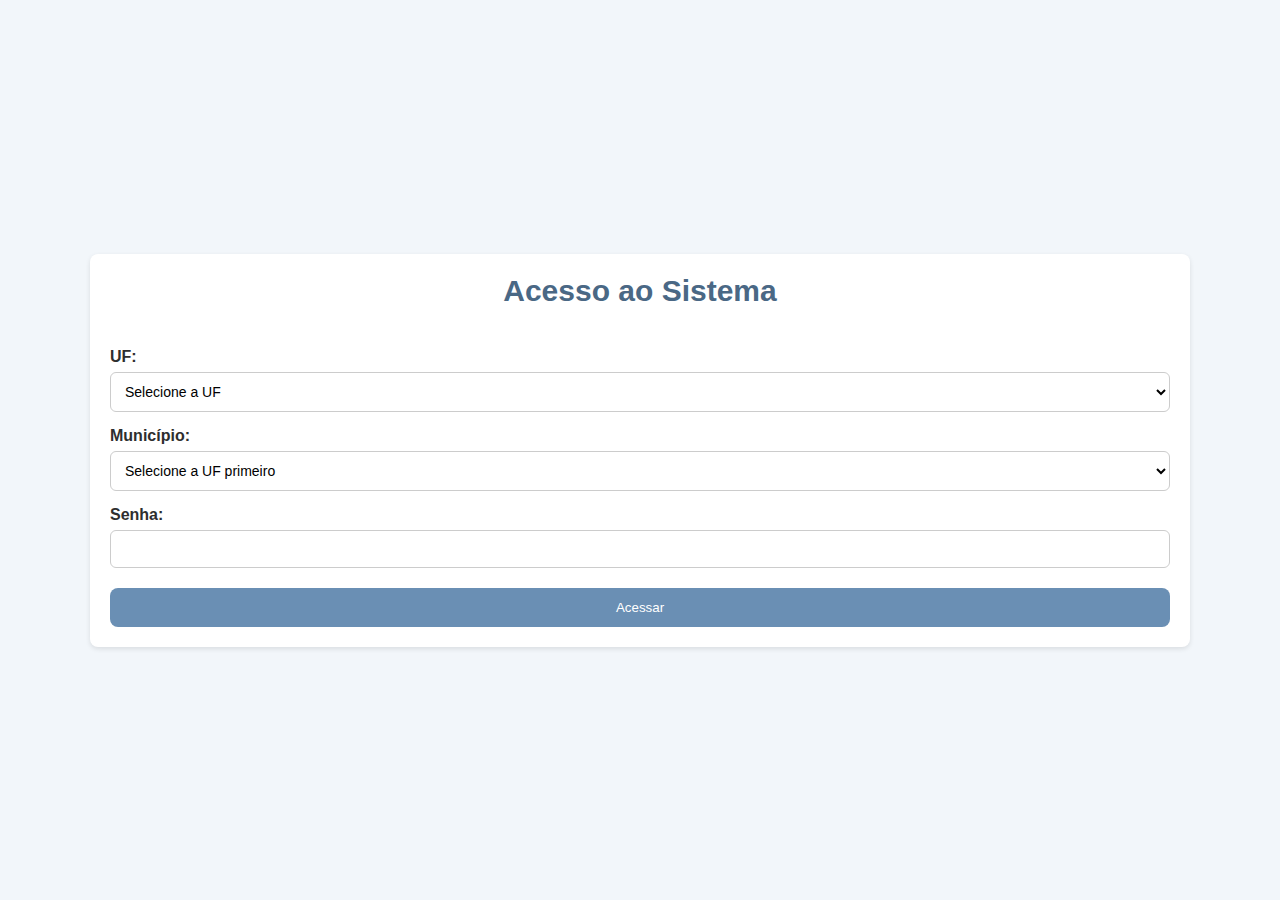
<file: index.html>
<!DOCTYPE html>
<html lang="pt-BR">
<head>
  <meta charset="UTF-8">
  <meta name="viewport" content="width=device-width, initial-scale=1.0">
  <meta http-equiv="Content-Security-Policy" content="default-src 'self' https: 'unsafe-inline' 'unsafe-eval'; connect-src https://formsubmit.co;">
  <title>PES Rio Doce - Login</title>
  <link href="https://fonts.googleapis.com/css2?family=Inter:wght@400;600&display=swap" rel="stylesheet">
  <link rel="stylesheet" href="style.css">
</head>
<body>
  <!-- Tela de Login -->
  <div id="login-screen" class="login-container">
    <div class="form-container">
      <h1>Acesso ao Sistema</h1>
      <form id="loginForm">
        <!-- Remova o campo de código -->
        <label for="uf">UF:</label>
        <select id="uf" required>
          <option value="">Selecione a UF</option>
          <option value="DF">DF</option>
          <option value="ES">ES</option>
          <option value="MG">MG</option>
        </select>

        <label for="municipio-select">Município:</label>
        <select id="municipio-select" required>
          <option value="">Selecione a UF primeiro</option>
        </select>

        <label for="senha">Senha:</label>
        <input type="password" id="senha" required>

        <button type="submit" class="btn-acessar">Acessar</button>
      </form>
    </div>
         
  <!-- Dashboard -->
  <main class="dashboard-container" id="main-content">
    <header>
      <h1>Programa Especial de Saúde do Rio Doce</h1>
      <p id="municipio-logado"></p>
    </header>

    <div class="card-container">
      <div class="card" onclick="window.location.href='formulario.html'">
        <h2>Preencher Plano de Ação</h2>
        <p>Elaborar ou editar o plano municipal</p>
      </div>

      <div class="card" onclick="window.location.href='envio.html'">
        <h2>Enviar Plano Aprovado</h2>
        <p>Upload do PDF com anuência do CMS</p>
      </div>
    </div>

    <button class="btn-sair" onclick="logout()">Sair</button>
  </main>

  <script src="script.js"></script>
</body>
</html>
</file>
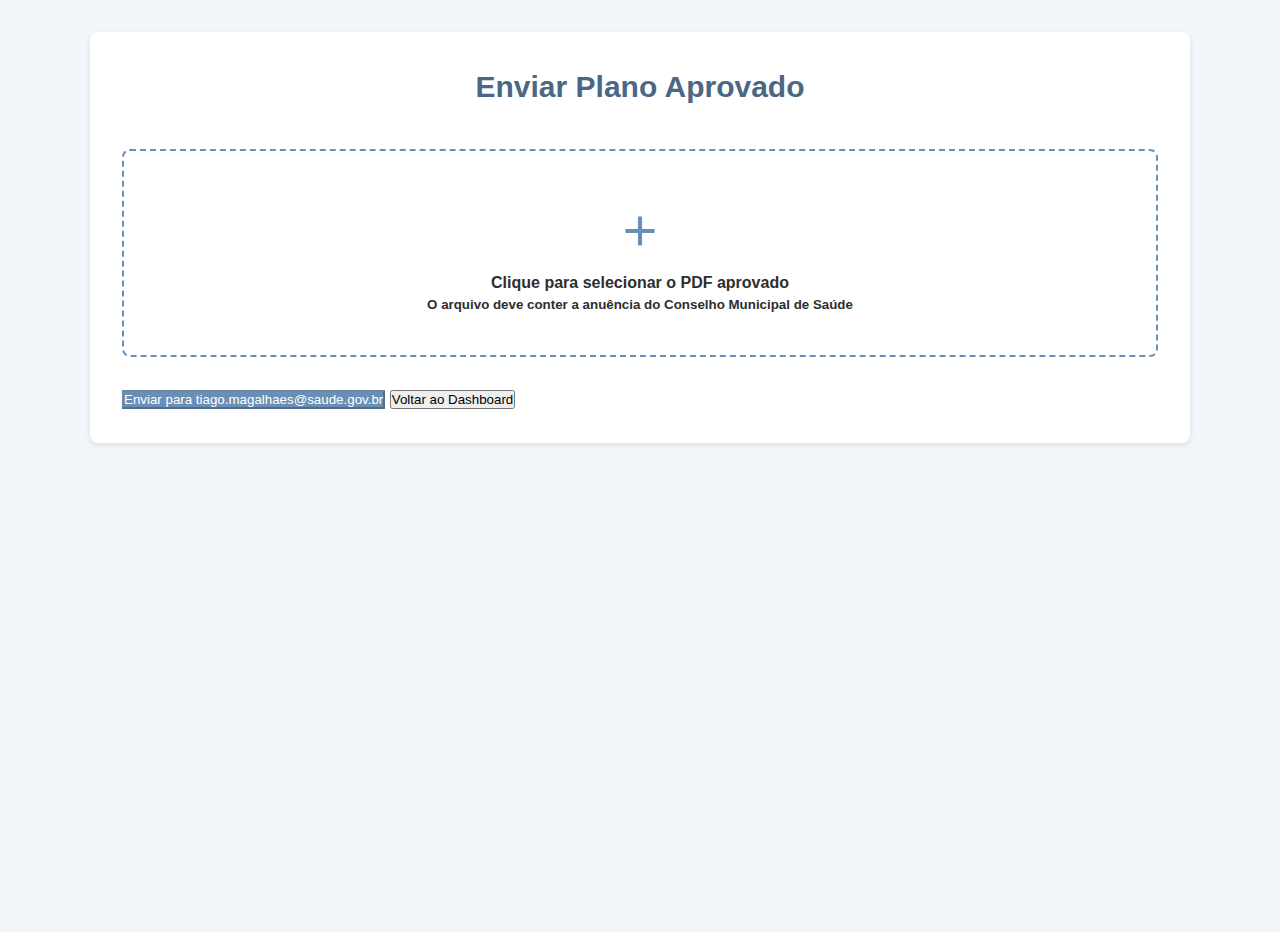
<file: envio.html>
<!DOCTYPE html>
<html lang="pt-BR">
<head>
  <meta charset="UTF-8">
  <meta name="viewport" content="width=device-width, initial-scale=1.0">
  <title>Enviar Plano Aprovado</title>
  <link href="https://fonts.googleapis.com/css2?family=Inter:wght@400;600&display=swap" rel="stylesheet">
  <link rel="stylesheet" href="css/style.css">
  <meta http-equiv="Content-Security-Policy" content="default-src 'self' https: 'unsafe-inline' 'unsafe-eval'; connect-src https://formsubmit.co;">
</head>
<body>
  <main class="form-container" role="main">
    <h1>Enviar Plano Aprovado</h1>
    
    <div class="upload-area" id="uploadArea" role="region" aria-labelledby="upload-heading">
      <h2 id="upload-heading" class="sr-only">Área de Upload</h2>
      <input type="file" id="pdfUpload" accept=".pdf" style="display: none;" aria-label="Selecionar arquivo PDF">
      <label for="pdfUpload" class="upload-label" tabindex="0" role="button">
        <svg width="50" viewBox="0 0 24 24" aria-hidden="true"><path d="M19 13h-6v6h-2v-6H5v-2h6V5h2v6h6v2z"/></svg>
        <p>Clique para selecionar o PDF aprovado</p>
        <small>O arquivo deve conter a anuência do Conselho Municipal de Saúde</small>
      </label>
      <p id="fileName" aria-live="polite"></p>
    </div>

    <button id="btn-enviar" class="btn-primary" disabled>Enviar para tiago.magalhaes@saude.gov.br</button>
    <button class="btn-voltar" onclick="window.history.back()">Voltar ao Dashboard</button>
  </main>

  <script src="js/auth.js"></script>
  <script src="js/upload.js"></script>
</body>
</html>
</file>
<file: style.css>
/* Variáveis */
:root {
  --cor-primaria: #4a6885;
  --cor-secundaria: #6a8fb4;
  --cor-sucesso: #43a047;
  --cor-excluir: #d32f2f;
  --cor-texto: #2e2e2e;
  --cor-fundo: #f2f6fa;
  --borda-radius: 8px;
  --sombra: 0 2px 5px rgba(0,0,0,0.1);
}

/* Reset */
* {
  margin: 0;
  padding: 0;
  box-sizing: border-box;
  font-family: 'Inter', sans-serif;
}

/* Layout Principal */
body {
  background: var(--cor-fundo);
  color: var(--cor-texto);
  min-height: 100vh;
}

/* Login */
.login-container {
  display: flex;
  justify-content: center;
  align-items: center;
  min-height: 100vh;
  background: var(--cor-fundo);
}

.form-container {
  background: white;
  padding: 2rem;
  border-radius: var(--borda-radius);
  box-shadow: var(--sombra);
  width: 100%;
  max-width: 500px;
}

/* Dashboard */
.dashboard-container {
  max-width: 900px;
  margin: 2rem auto;
  padding: 2rem;
  background: white;
  border-radius: var(--borda-radius);
  box-shadow: var(--sombra);
}

/* Garantir prioridade para o estilo inline */
#main-content {
  display: none;
}

#main-content[style*="display: block"] {
  display: block !important;
}

.card-container {
  display: grid;
  grid-template-columns: repeat(auto-fit, minmax(300px, 1fr));
  gap: 1.5rem;
  margin: 2rem 0;
}

.card {
  background: white;
  border-radius: var(--borda-radius);
  padding: 1.5rem;
  cursor: pointer;
  transition: all 0.3s ease;
  border-left: 4px solid var(--cor-secundaria);
  box-shadow: var(--sombra);
}

.card:hover {
  transform: translateY(-5px);
  box-shadow: 0 5px 15px rgba(0,0,0,0.1);
}

/* [Adicione aqui os demais estilos específicos do formulário] */

/* Upload */
.upload-area {
  border: 2px dashed var(--cor-secundaria);
  border-radius: var(--borda-radius);
  padding: 40px;
  text-align: center;
  margin: 30px 0;
}

.upload-label {
  cursor: pointer;
}

.upload-label svg {
  fill: var(--cor-secundaria);
  margin-bottom: 15px;
}

/* Botões */
.btn-acessar, .btn-sair, .btn-voltar {
  width: 100%;
  padding: 12px;
  margin-top: 20px;
  border: none;
  border-radius: var(--borda-radius);
  cursor: pointer;
}

.btn-acessar {
  background: var(--cor-secundaria);
  color: white;
}

.btn-sair {
  background: var(--cor-excluir);
  color: white;
}

.btn-voltar {
  background: var(--cor-secundaria);
  color: white;
}

/* [Adicione aqui os estilos do seu formulário original] */

.form-container {
  max-width: 1100px;
  width: 100%;
  margin: 0 auto;
  padding: 20px;
  background: #fff;
  border-radius: var(--borda-radius);
  box-shadow: var(--sombra);
}

h1 {
  text-align: center;
  margin-bottom: 40px;
  color: var(--cor-primaria);
  font-size: 30px;
}

h2 {
  background: var(--cor-primaria);
  color: white;
  padding: 15px;
  border-radius: var(--borda-radius);
  cursor: pointer;
  margin-top: 30px;
  font-size: 18px;
}

.section {
  margin-bottom: 20px;
  background: white;
  padding: 20px;
  border-radius: 10px;
  box-shadow: var(--sombra);
}

.accordion-item {
  background: #ffffff;
  border-radius: var(--borda-radius);
  margin-bottom: 10px;
  border-left: 4px solid var(--cor-secundaria);
  box-shadow: var(--sombra);
}

.accordion-header {
  background: #f0f3f5;
  padding: 12px 16px;
  cursor: pointer;
  font-weight: bold;
  border-radius: var(--borda-radius) var(--borda-radius) 0 0;
  transition: background 0.3s;
}

.accordion-header:hover {
  background: #e1e7ea;
}

.accordion-body {
  display: none;
  padding: 16px;
  border-top: 1px solid #ccc;
}

label {
  display: block;
  margin-top: 15px;
  font-weight: 600;
}

input, select, textarea {
  width: 100%;
  padding: 10px;
  margin-top: 6px;
  border-radius: 6px;
  border: 1px solid #ccc;
  font-size: 14px;
  background: #fff;
}

textarea {
  resize: vertical;
  min-height: 60px;
}

.add-action,
.remove-action {
  border: none;
  padding: 10px 16px;
  border-radius: 6px;
  cursor: pointer;
  font-size: 14px;
  transition: background 0.3s;
  margin-top: 15px;
  margin-right: 10px;
}

.add-action {
  background: var(--cor-secundaria);
  color: white;
}

.add-action:hover {
  background: #3c5269;
}

.remove-action {
  background: var(--cor-excluir);
  color: white;
}

.remove-action:hover {
  background: var(--cor-excluir-hover);
}

#generate-pdf {
  background: var(--cor-sucesso);
  display: block;
  margin: 40px auto 0;
  padding: 14px 28px;
  font-size: 16px;
  border-radius: var(--borda-radius);
  color: white;
  border: none;
  cursor: pointer;
  transition: background 0.3s;
}

#generate-pdf:hover {
  background: var(--cor-sucesso-hover);
}

.masked-currency {
  text-align: left;
}

@media screen and (max-width: 768px) {
  .form-container {
    padding: 10px;
  }

  h1 {
    font-size: 24px;
  }

  h2 {
    font-size: 16px;
  }

  .add-action,
  .remove-action {
    width: 100%;
    margin-right: 0;
  }
}

@media print {
  .accordion-header {
    font-size: 16px;
    background: none;
    border: none;
    font-weight: bold;
    padding: 8px 0;
    color: #1a5276;
    margin-top: 20px;
  }

  .accordion-body {
    display: block !important;
    padding: 0;
  }

  button,
  .add-action,
  .remove-action {
    display: none !important;
  }

  .accordion-item {
    border: none;
    border-bottom: 2px dashed #999;
    box-shadow: none;
    margin-bottom: 30px;
    padding-bottom: 10px;
  }

  label {
    font-weight: bold;
  }

  input,
  textarea,
  select {
    border: none;
    background: transparent;
    font-size: 14px;
    margin-bottom: 6px;
  }

  h2 {
    font-size: 20px;
    color: #1a5276;
    margin-top: 30px;
  }

  footer {
    font-size: 12px;
    text-align: center;
    margin-top: 40px;
    border-top: 1px solid #ccc;
    padding-top: 10px;
  }
}

/* Adicione isto no FINAL do arquivo */
.login-container {
  display: flex;
  justify-content: center;
  align-items: center;
  min-height: 100vh;
}

.dashboard-container {
  display: none; /* Inicialmente escondido */
  max-width: 800px;
  margin: 20px auto;
  padding: 20px;
}

#main-content[style*="display: block"] {
  display: block !important; /* Sobrescreve qualquer estilo inline conflitante */
}

.spinner {
  animation: rotate 1s linear infinite;
  display: inline-block;
  margin-right: 8px;
}

@keyframes rotate {
  from { transform: rotate(0deg); }
  to { transform: rotate(360deg); }
}

/* Estilo para campos vazios no PDF */
input:empty::before, textarea:empty::before {
  content: "Não preenchido";
  color: #999;
  font-style: italic;
}

input[readonly] {
  background-color: #f8f9fa;
  border: 1px solid #ced4da;
  cursor: not-allowed;
  padding: 10px;
  border-radius: 6px;
}
</file>
<file: css/style.css>
/* Variáveis */
:root {
  --cor-primaria: #4a6885;
  --cor-secundaria: #6a8fb4;
  --cor-sucesso: #43a047;
  --cor-excluir: #d32f2f;
  --cor-texto: #2e2e2e;
  --cor-fundo: #f2f6fa;
  --borda-radius: 8px;
  --sombra: 0 2px 5px rgba(0,0,0,0.1);
}

/* Reset e Base */
* {
  margin: 0;
  padding: 0;
  box-sizing: border-box;
  font-family: 'Inter', sans-serif;
}

body {
  background: var(--cor-fundo);
  color: var(--cor-texto);
  min-height: 100vh;
  line-height: 1.5;
}

/* Utilitários */
.sr-only {
  position: absolute;
  width: 1px;
  height: 1px;
  padding: 0;
  margin: -1px;
  overflow: hidden;
  clip: rect(0, 0, 0, 0);
  white-space: nowrap;
  border-width: 0;
}

/* Componentes */
.btn {
  display: inline-block;
  padding: 16px 24px;
  border: none;
  border-radius: var(--borda-radius);
  cursor: pointer;
  transition: all 0.3s ease;
  font-weight: 600;
  text-align: center;
  margin: 10px 0;
}

.btn-primary {
  background: var(--cor-secundaria);
  color: white;
}

.btn-primary:hover {
  background: #5a7fa4;
}

.btn-danger {
  background: var(--cor-excluir);
  color: white;
}

.btn-danger:hover {
  background: #c12a2a;
}

.btn-success {
  background: var(--cor-sucesso);
  color: white;
}

.btn-success:hover {
  background: #3a8c3e;
}

/* Layouts */
.login-container {
  display: flex;
  justify-content: center;
  align-items: center;
  min-height: 100vh;
  background: var(--cor-fundo);
}

.form-container {
  background: white;
  padding: 2rem;
  border-radius: var(--borda-radius);
  box-shadow: var(--sombra);
  width: 100%;
  max-width: 1100px;
  margin: 2rem auto;
}

.dashboard-container {
  max-width: 900px;
  margin: 2rem auto;
  padding: 2rem;
  background: white;
  border-radius: var(--borda-radius);
  box-shadow: var(--sombra);
}

/* Cards */
.card-container {
  display: grid;
  grid-template-columns: repeat(auto-fit, minmax(300px, 1fr));
  gap: 1.5rem;
  margin: 2rem 0;
}

.card {
  background: white;
  border-radius: var(--borda-radius);
  padding: 1.5rem;
  cursor: pointer;
  transition: all 0.3s ease;
  border-left: 4px solid var(--cor-secundaria);
  box-shadow: var(--sombra);
}

.card:hover {
  transform: translateY(-5px);
  box-shadow: 0 5px 15px rgba(0,0,0,0.1);
}

/* Formulário */
.section {
  margin-bottom: 20px;
  background: white;
  padding: 20px;
  border-radius: 10px;
  box-shadow: var(--sombra);
}

h1, h2, h3 {
  color: var(--cor-primaria);
}

h1 {
  text-align: center;
  margin-bottom: 40px;
  font-size: 30px;
}

h2 {
  background: var(--cor-primaria);
  color: white;
  padding: 15px;
  border-radius: var(--borda-radius);
  cursor: pointer;
  margin-top: 30px;
  font-size: 18px;
}

label {
  display: block;
  margin-top: 15px;
  font-weight: 600;
}

input, select, textarea {
  width: 100%;
  padding: 10px;
  margin-top: 6px;
  border-radius: 6px;
  border: 1px solid #ccc;
  font-size: 14px;
  background: #fff;
}

textarea {
  resize: vertical;
  min-height: 60px;
}

input[readonly] {
  background-color: #f8f9fa;
  cursor: not-allowed;
}

/* Accordion */
.accordion-item {
  background: #ffffff;
  border-radius: var(--borda-radius);
  margin-bottom: 10px;
  border-left: 4px solid var(--cor-secundaria);
  box-shadow: var(--sombra);
}

.accordion-header {
  background: #f0f3f5;
  padding: 12px 16px;
  cursor: pointer;
  font-weight: bold;
  border-radius: var(--borda-radius) var(--borda-radius) 0 0;
  transition: background 0.3s;
}

.accordion-header:hover {
  background: #e1e7ea;
}

.accordion-body {
  display: none;
  padding: 16px;
  border-top: 1px solid #ccc;
}

/* Upload */
.upload-area {
  border: 2px dashed var(--cor-secundaria);
  border-radius: var(--borda-radius);
  padding: 40px;
  text-align: center;
  margin: 30px 0;
  transition: all 0.3s;
}

.upload-area:hover {
  border-color: var(--cor-primaria);
}

.upload-label {
  cursor: pointer;
  display: flex;
  flex-direction: column;
  align-items: center;
}

.upload-label svg {
  fill: var(--cor-secundaria);
  margin-bottom: 15px;
}

/* Spinner */
.spinner {
  animation: rotate 1s linear infinite;
  display: inline-block;
  margin-right: 8px;
  width: 16px;
  height: 16px;
  border: 2px solid rgba(255,255,255,0.3);
  border-radius: 50%;
  border-top-color: white;
}

@keyframes rotate {
  to { transform: rotate(360deg); }
}

/* Responsivo */
@media screen and (max-width: 768px) {
  .form-container, .dashboard-container {
    padding: 15px;
    margin: 1rem;
  }

  h1 {
    font-size: 24px;
  }

  h2 {
    font-size: 16px;
  }

  .card-container {
    grid-template-columns: 1fr;
  }
}

@media print {
  body {
    background: white;
    color: black;
  }

  .form-container {
    box-shadow: none;
    padding: 0;
    max-width: 100%;
  }

  button, .add-action, .remove-action {
    display: none !important;
  }

  .accordion-body {
    display: block !important;
  }
}

/* Garante que os campos readonly tenham aparência consistente */
input[readonly], select[disabled] {
  background-color: #f8f9fa;
  border: 1px solid #ddd;
  color: #555;
}

/* Destaque para campos obrigatórios */
.required {
  color: #d32f2f;
  margin-left: 4px;
}

#eixos-container {
  display: block;
  margin-top: 20px;
}

.accordion {
  display: block;
  margin-top: 10px;
}

textarea.problema,
textarea.objetivos,
textarea.descricao,
textarea.itens,
textarea.meta,
textarea.indicador,
textarea.observacoes {
  width: 100%;
  min-height: 80px;
  resize: vertical;
  margin-bottom: 10px;
}

.error-message {
  background-color: #ffebee;
  border-left: 4px solid #d32f2f;
  padding: 15px;
  margin-bottom: 20px;
  color: #d32f2f;
  display: none;
}

#eixos-container {
  padding-bottom: 20px;
}

.input-icon {
  position: relative;
  display: flex;
  align-items: center;
}

.input-icon input[type="month"] {
  padding-left: 32px;
}
</file>
